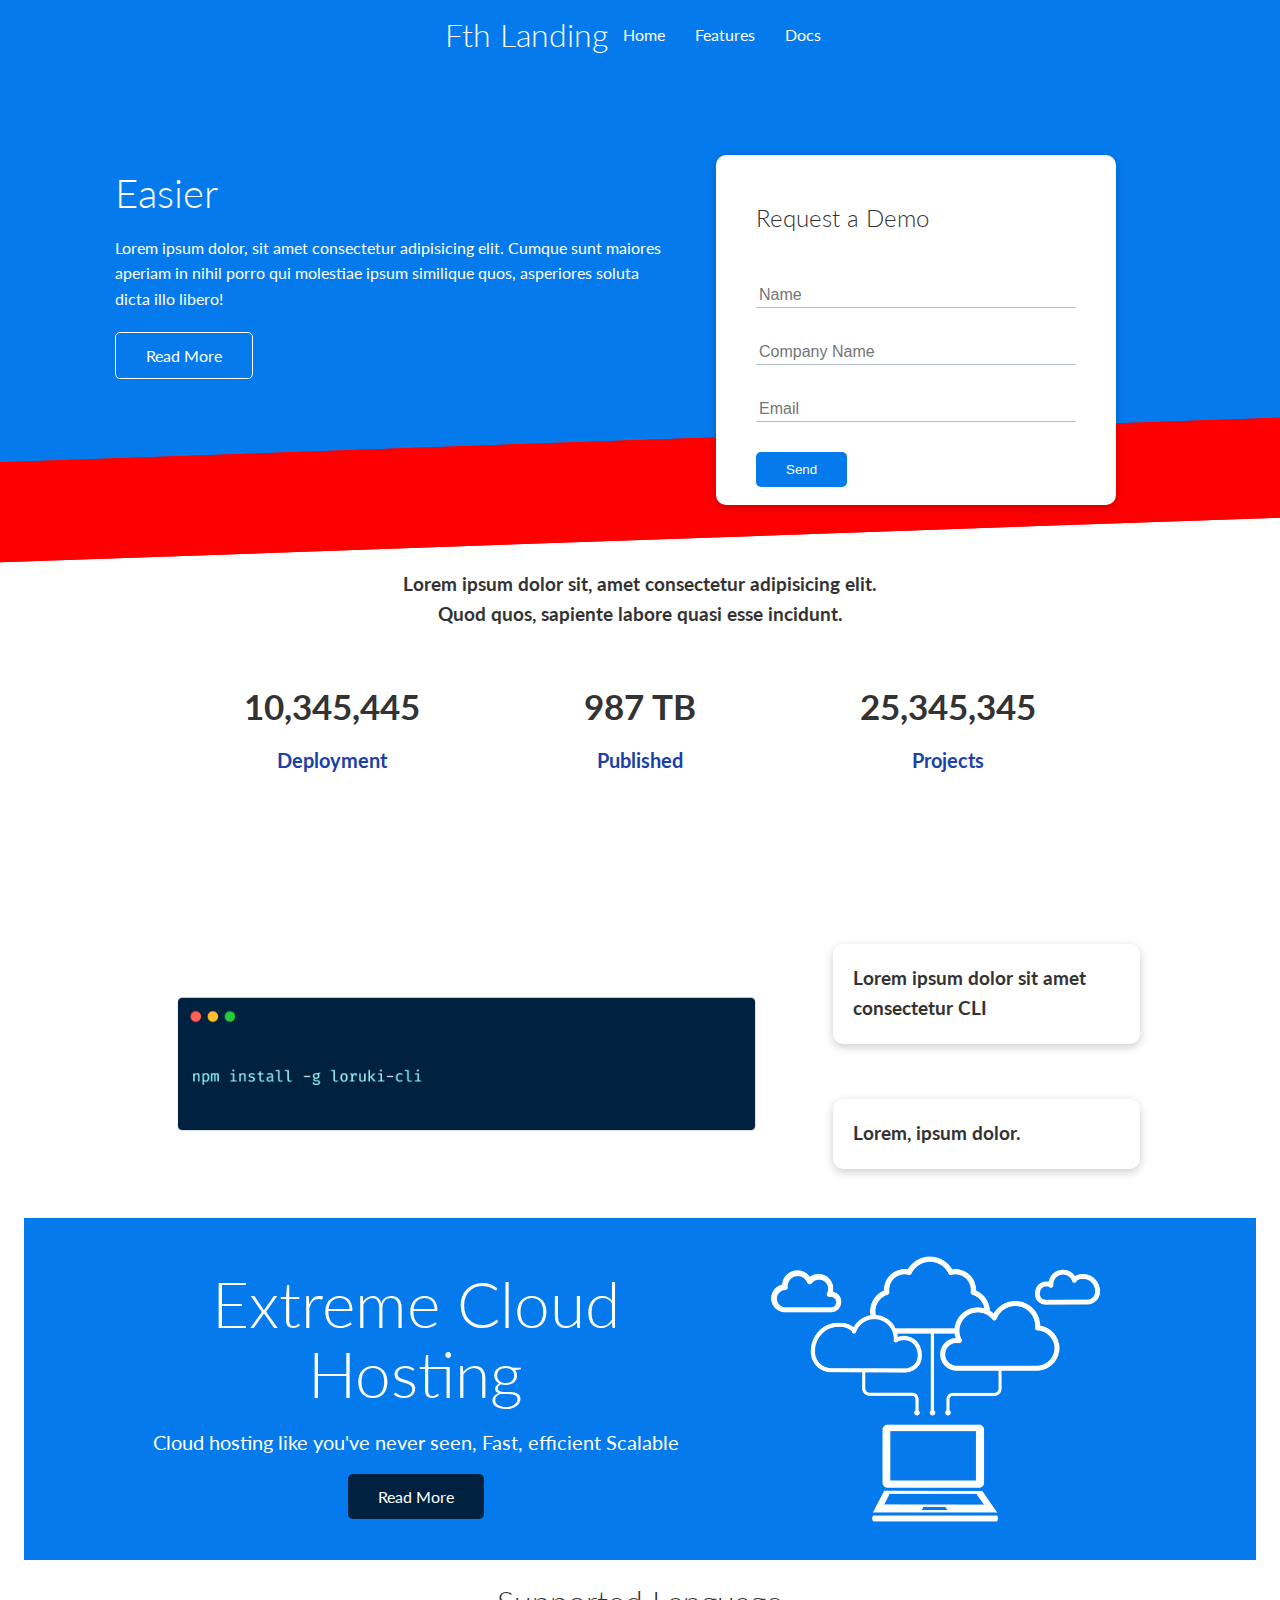
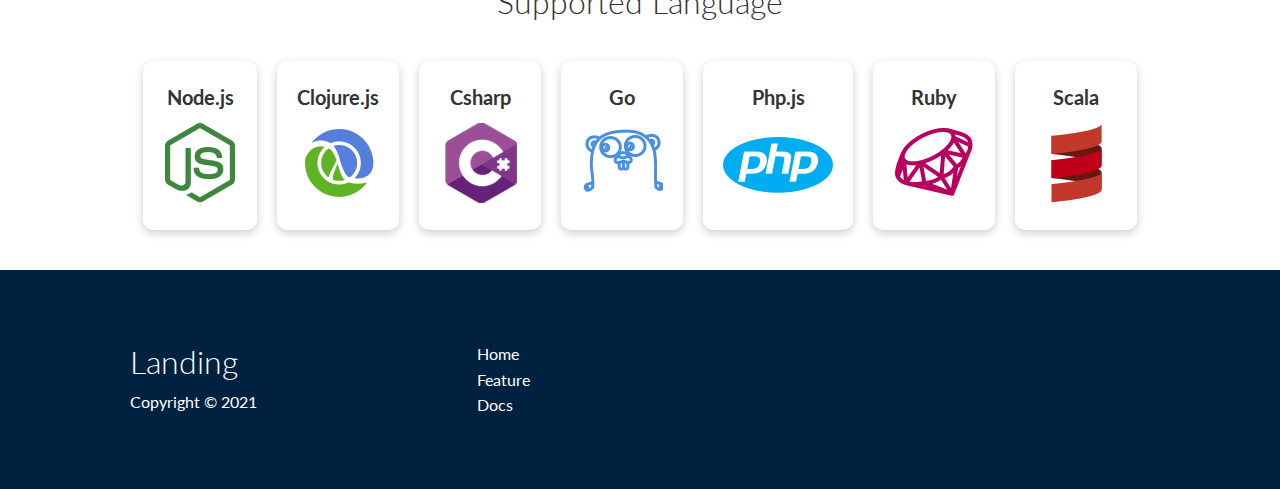
<file: index.html>
<!DOCTYPE html>
<html lang="en">
<head>
    <meta charset="UTF-8">
    <meta http-equiv="X-UA-Compatible" content="IE=edge">
    <meta name="viewport" content="width=device-width, initial-scale=1.0">
    <link rel="stylesheet" href="/css/utilities.css">
    <link rel="stylesheet" href="/css/style.css">
    <link rel="stylesheet" href="https://cdnjs.cloudflare.com/ajax/libs/font-awesome/5.15.3/css/all.min.css" integrity="sha512-iBBXm8fW90+nuLcSKlbmrPcLa0OT92xO1BIsZ+ywDWZCvqsWgccV3gFoRBv0z+8dLJgyAHIhR35VZc2oM/gI1w==" crossorigin="anonymous" referrerpolicy="no-referrer" />
    <title>Landing page, Hosting for everyone</title>
</head>
<body>
    <!-- Navbar -->
    <div class="navbar">
        <div class="container flex">
            <h1 class="logo">Fth Landing </h1>
            <nav>
                <ul>
                    <li><a href="index.html">Home</a></li>
                    <li><a href="feature.html">Features</a></li>
                    <li><a href="docs.html">Docs</a></li>
                </ul>
            </nav>
        </div>
    </div>

    <!-- Show case -->
    <section class="showcase">
        <div class="container grid">
            <div class="showcase-text">
                <h1>Easier</h1>
                <p>Lorem ipsum dolor, sit amet consectetur adipisicing elit. Cumque sunt maiores aperiam in nihil porro qui molestiae ipsum similique quos, asperiores soluta dicta illo libero!</p>
                <a href="features.html" class="btn btn-outline">Read More</a>
            </div>
            <div class="showcase-form card">
                <h2>Request a Demo</h2>

                <form name="contact" method="POST" netlify-honeypot="bot-field" data-netlify="true">

                    <input type="hidden" name="form-name" value="contact">

                    <p class="hidden">
                        <label>Don’t fill this out if you’re human: <input name="bot-field" /></label>
                    </p>

                    <div class="form-control">
                        <input type="text" name="name" placeholder="Name" required>

                    </div>
                    <div class="form-control">
                        <input type="text" name="company" placeholder="Company Name" required>
                    </div>
                    <div class="form-control">
                        <input type="email" name="email" placeholder="Email" required>
                    </div>
                    <input type="submit" value="Send" class="btn btn-primary">
                </form>
            </div>
        </div>
    </section>

    <!-- Stats -->
    <section class="stats">
        <div class="container">
            <h3 class="stats-heading text-center my-1">Lorem ipsum dolor sit, amet consectetur adipisicing elit. Quod quos, sapiente labore quasi esse incidunt.
            </h3>
            <div class="grid grid-3 text-center my-4">
                <div>
                    <i class="fas fa-server fa-3x"></i>
                    <h3>10,345,445</h3>
                    <p class="text-secondary">Deployment</p>
                </div>
                <div>
                    <i class="fas fa-upload fa-3x"></i>
                    <h3>987 TB</h3>
                    <p class="text-secondary">Published</p>
                </div>
                <div>
                    <i class="fas fa-project-diagram fa-3x"></i>
                    <h3>25,345,345</h3>
                    <p class="text-secondary">Projects</p>
                </div>
            </div>
        </div>
    </section>

    <!-- Cli -->
    <section class="cli">
        <div class="container grid">
            <img src="/images/cli.png" alt="">
            <div class="card">
                <h3>Lorem ipsum dolor sit amet consectetur CLI</h3>
            </div>
            <div class="card">
                <h3>Lorem, ipsum dolor.</h3>
            </div>
        </div>
    </section>

    <!-- Cloud -->
    <section class="cloud bg-primary my-2 py-2">
        <div class="container grid">
            <div class="text-center">
                <h2 class="lg">Extreme Cloud Hosting</h2>
                <p class="lead my-1">Cloud hosting like you've never seen, Fast, efficient Scalable</p>
                <a href="feature.html" class="btn btn-dark">Read More</a>
            </div>
            <img src="/images/cloud.png" alt="">
        </div>
    </section>

    <!-- Language -->
    <section class="languages">
        <h2 class="md text-center my-2"> Supported Language</h2>
        <div class="container flex">
            <div class="card">
                <h4>Node.js</h4>
                <img src="/images/logos/node.png" alt="">
            </div>
            <div class="card">
                <h4>Clojure.js</h4>
                <img src="/images/logos/clojure.png" alt="">
            </div>
            <div class="card">
                <h4>Csharp</h4>
                <img src="/images/logos/csharp.png" alt="">
            </div>
            <div class="card">
                <h4>Go</h4>
                <img src="/images/logos/go.png" alt="">
            </div>
            <div class="card">
                <h4>Php.js</h4>
                <img src="/images/logos/php.png" alt="">
            </div>
            <div class="card">
                <h4>Ruby</h4>
                <img src="/images/logos/ruby.png" alt="">
            </div>
            <div class="card">
                <h4>Scala</h4>
                <img src="/images/logos/scala.png" alt="">
            </div>
        </div>
    </section>

    <!-- Footer -->
    <footer class="footer bg-dark py-5">
        <div class="container grid grid-3">
            <div>
                <h1>Landing</h1>
                <p>Copyright &copy; 2021</p>
            </div>
            <nav>
                <ul>
                    <li><a href="index.html">Home</a></li>
                    <li><a href="feature.html">Feature</a></li>
                    <li><a href="docs.html">Docs</a></li>
                </ul>
            </nav>
            <div class="social">
                <a href="#"><i class="fab fa-github fa-2x"></i></a>
                <a href="#"><i class="fab fa-facebook fa-2x"></i></a>
                <a href="#"><i class="fab fa-instagram fa-2x"></i></a>
                <a href="#"><i class="fab fa-twitter fa-2x"></i></a>
            </div>
        </div>
    </footer>
</body>
</html>
</file>
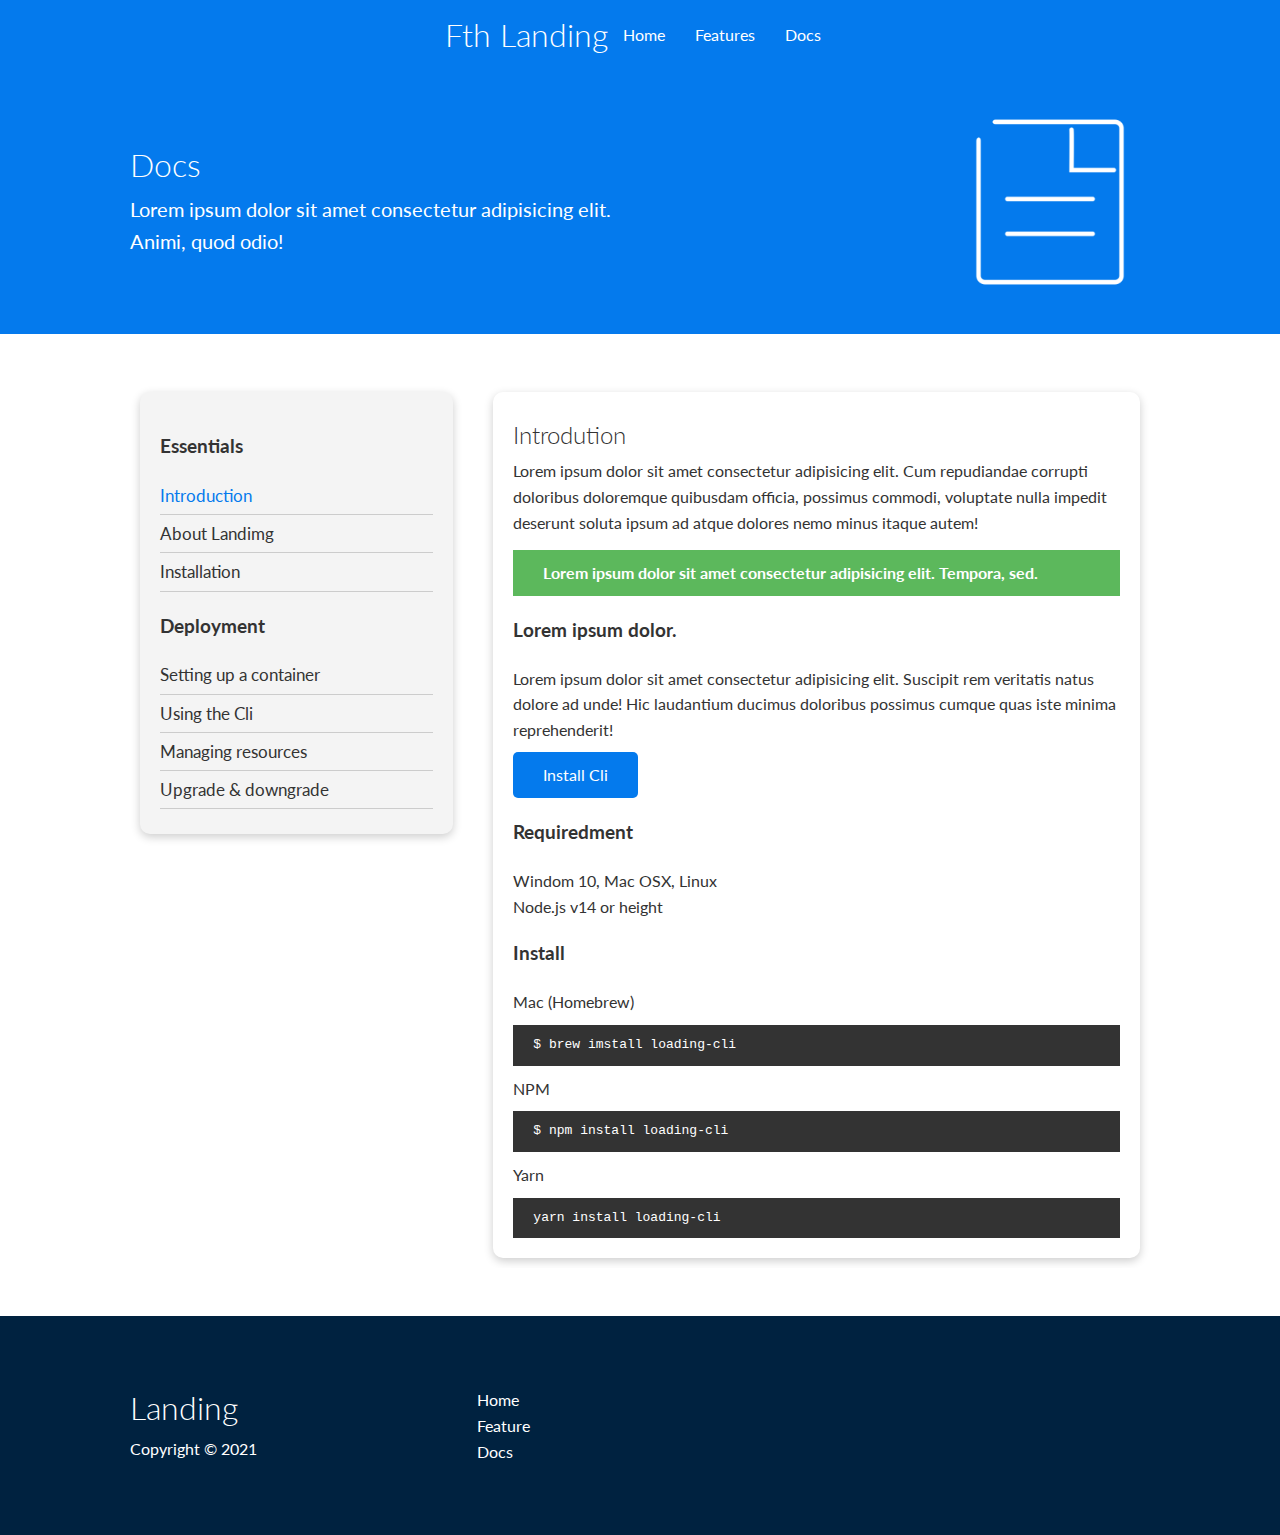
<file: docs.html>
<!DOCTYPE html>
<html lang="en">
<head>
    <meta charset="UTF-8">
    <meta http-equiv="X-UA-Compatible" content="IE=edge">
    <meta name="viewport" content="width=device-width, initial-scale=1.0">
    <link rel="stylesheet" href="/css/utilities.css">
    <link rel="stylesheet" href="/css/style.css">
    <link rel="stylesheet" href="https://cdnjs.cloudflare.com/ajax/libs/font-awesome/5.15.3/css/all.min.css" integrity="sha512-iBBXm8fW90+nuLcSKlbmrPcLa0OT92xO1BIsZ+ywDWZCvqsWgccV3gFoRBv0z+8dLJgyAHIhR35VZc2oM/gI1w==" crossorigin="anonymous" referrerpolicy="no-referrer" />
    <title>Landing page, Hosting for everyone</title>
</head>
<body>
    <!-- Navbar -->
    <div class="navbar">
        <div class="container flex">
            <h1 class="logo">Fth Landing </h1>
            <nav>
                <ul>
                    <li><a href="index.html">Home</a></li>
                    <li><a href="index.html">Features</a></li>
                    <li><a href="index.html">Docs</a></li>
                </ul>
            </nav>
        </div>
    </div>

    <!-- Head -->
    <section class="docs-head bg-primary py-3">
        <div class="container grid">
            <div>
                <h1 class="xl">Docs</h1>
                <p class="lead">Lorem ipsum dolor sit amet consectetur adipisicing elit. Animi, quod odio!</p>
            </div>
            <img src="/images/docs.png" alt="">
        </div>
    </section>

    <!-- Docs main -->
    <section class="docs-main my-4">
        <div class="container grid">
            <div class="card bg-light p-3">
                <h3 class="my-3">Essentials</h3>
                <nav>
                    <ul>
                        <li><a class="text-primary" href="#">Introduction</a></li>
                        <li><a href="#">About Landimg</a></li>
                        <li><a href="#">Installation</a></li>

                    </ul>
                </nav>

                <h3 class="my-3">Deployment</h3>
                <nav>
                    <ul>
                        <li><a href="#">Setting up a container</a></li>
                        <li><a href="#">Using the Cli</a></li>
                        <li><a href="#">Managing resources</a></li>
                        <li><a href="#">Upgrade & downgrade</a></li>

                    </ul>
                </nav>
            </div>
            <div class="card">

                <h2>Introdution</h2>

                <p>Lorem ipsum dolor sit amet consectetur adipisicing elit. Cum repudiandae corrupti doloribus doloremque quibusdam officia, possimus commodi, voluptate nulla impedit deserunt soluta ipsum ad atque dolores nemo minus itaque autem!</p>

                <div class="alert alert-success">
                    <i class="fas fa-info"></i>
                    Lorem ipsum dolor sit amet consectetur adipisicing elit. Tempora, sed.
                </div>

                <h3>Lorem ipsum dolor.</h3>
                <p>Lorem ipsum dolor sit amet consectetur adipisicing elit. Suscipit rem veritatis natus dolore ad unde! Hic laudantium ducimus doloribus possimus cumque quas iste minima reprehenderit!</p>
                <a href="#" class="btn btn-primary">Install Cli</a>


                <h3>Requiredment</h3>
                <ul>
                    <li>Windom 10, Mac OSX, Linux</li>
                    <li>Node.js v14 or height</li>
                </ul>

                <h3>Install</h3>
                <p>Mac (Homebrew)</p>
                <pre><code>$ brew imstall loading-cli</code></pre>
                <p>NPM</p>
                <pre><code>$ npm install loading-cli</code></pre>
                <p>Yarn</p>
                <pre><code>yarn install loading-cli</code></pre>
            </div>
        </div>
    </section>
   

    <!-- Footer -->
    <footer class="footer bg-dark py-5">
        <div class="container grid grid-3">
            <div>
                <h1>Landing</h1>
                <p>Copyright &copy; 2021</p>
            </div>
            <nav>
                <ul>
                    <li><a href="index.html">Home</a></li>
                    <li><a href="feature.html">Feature</a></li>
                    <li><a href="docs.html">Docs</a></li>
                </ul>
            </nav>
            <div class="social">
                <a href="#"><i class="fab fa-github fa-2x"></i></a>
                <a href="#"><i class="fab fa-facebook fa-2x"></i></a>
                <a href="#"><i class="fab fa-instagram fa-2x"></i></a>
                <a href="#"><i class="fab fa-twitter fa-2x"></i></a>
            </div>
        </div>
    </footer>
</body>
</html>
</file>
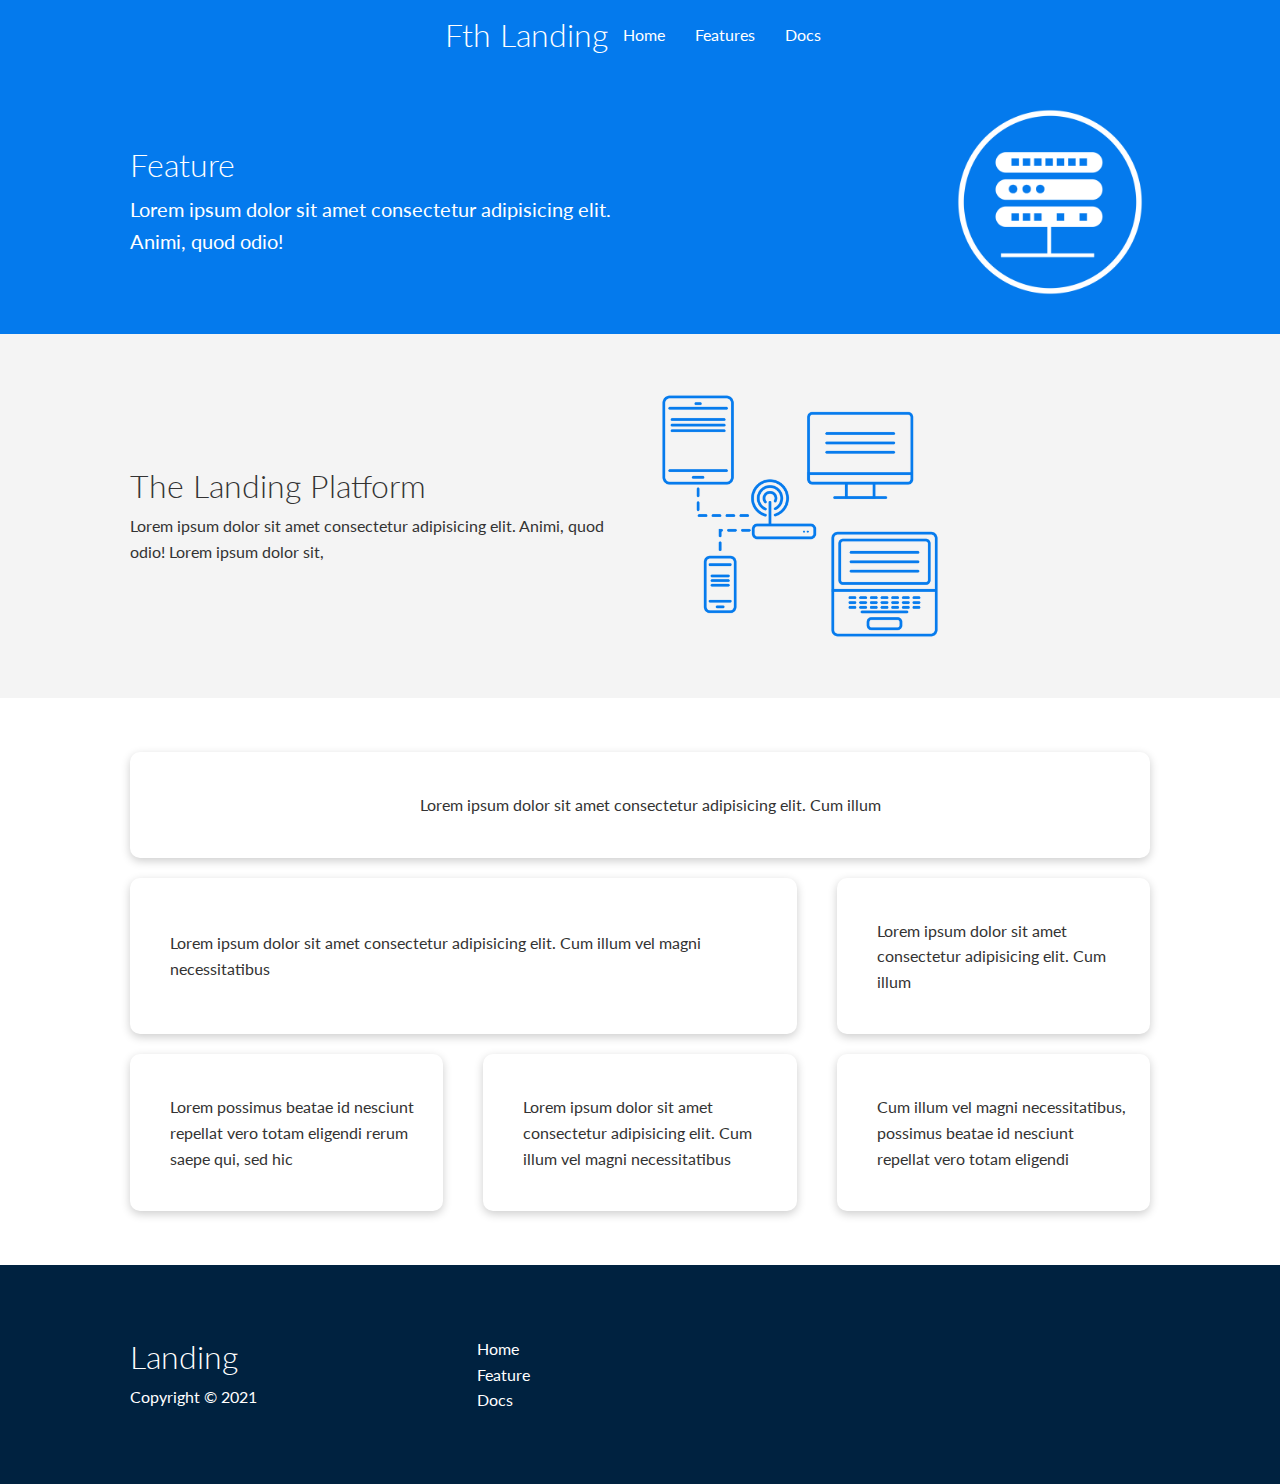
<file: feature.html>
<!DOCTYPE html>
<html lang="en">
<head>
    <meta charset="UTF-8">
    <meta http-equiv="X-UA-Compatible" content="IE=edge">
    <meta name="viewport" content="width=device-width, initial-scale=1.0">
    <link rel="stylesheet" href="/css/utilities.css">
    <link rel="stylesheet" href="/css/style.css">
    <link rel="stylesheet" href="https://cdnjs.cloudflare.com/ajax/libs/font-awesome/5.15.3/css/all.min.css" integrity="sha512-iBBXm8fW90+nuLcSKlbmrPcLa0OT92xO1BIsZ+ywDWZCvqsWgccV3gFoRBv0z+8dLJgyAHIhR35VZc2oM/gI1w==" crossorigin="anonymous" referrerpolicy="no-referrer" />
    <title>Landing page, Hosting for everyone</title>
</head>
<body>
    <!-- Navbar -->
    <div class="navbar">
        <div class="container flex">
            <h1 class="logo">Fth Landing </h1>
            <nav>
                <ul>
                    <li><a href="index.html">Home</a></li>
                    <li><a href="index.html">Features</a></li>
                    <li><a href="index.html">Docs</a></li>
                </ul>
            </nav>
        </div>
    </div>

    <!-- Head -->
    <section class="features-head bg-primary py-3">
        <div class="container grid">
            <div>
                <h1 class="xl">Feature</h1>
                <p class="lead">Lorem ipsum dolor sit amet consectetur adipisicing elit. Animi, quod odio!</p>
            </div>
            <img src="/images/server.png" alt="">
        </div>
    </section>

    <!-- Sub head -->

    <section class="features-sub-head bg-light py-3">
        <div class="container grid">
            <div>
                <h1 class="md"> The Landing Platform</h1>
                <p >Lorem ipsum dolor sit amet consectetur adipisicing elit. Animi, quod odio! Lorem ipsum dolor sit, </p>
            </div>
            <img src="/images/server2.png" alt="">
        </div>
    </section>

    <section class="features-main my-2">
        <div class="container grid grid-3">
            <div class="card flex">
                <i class="fas fa-server fa-3x"></i>
                <p>Lorem ipsum dolor sit amet consectetur adipisicing elit. Cum illum </p>
            </div>
            <div class="card flex">
                <i class="fas fa-laptop-code fa-3x"></i>
                <p>Lorem ipsum dolor sit amet consectetur adipisicing elit. Cum illum vel magni necessitatibus</p>
            </div>
            <div class="card flex">
            
                <i class="fas fa-network-wired fa-3x"></i>
                <p>Lorem ipsum dolor sit amet consectetur adipisicing elit. Cum illum </p>
            </div>
            <div class="card flex">
                <i class="fas fa-upload fa-3x"></i>
                <p>Lorem possimus beatae id nesciunt repellat vero totam eligendi rerum saepe qui, sed hic </p>
            </div>
            <div class="card flex">
                <i class="fas fa-power-off fa-3x"></i>
                <p>Lorem ipsum dolor sit amet consectetur adipisicing elit. Cum illum vel magni necessitatibus</p>
            </div>
            <div class="card flex">
                <i class="fas fa-database fa-3x"></i>
                <p> Cum illum vel magni necessitatibus, possimus beatae id nesciunt repellat vero totam eligendi  </p>
            </div>
        </div>
    </section>

    <!-- Footer -->
    <footer class="footer bg-dark py-5">
        <div class="container grid grid-3">
            <div>
                <h1>Landing</h1>
                <p>Copyright &copy; 2021</p>
            </div>
            <nav>
                <ul>
                    <li><a href="index.html">Home</a></li>
                    <li><a href="feature.html">Feature</a></li>
                    <li><a href="docs.html">Docs</a></li>
                </ul>
            </nav>
            <div class="social">
                <a href="#"><i class="fab fa-github fa-2x"></i></a>
                <a href="#"><i class="fab fa-facebook fa-2x"></i></a>
                <a href="#"><i class="fab fa-instagram fa-2x"></i></a>
                <a href="#"><i class="fab fa-twitter fa-2x"></i></a>
            </div>
        </div>
    </footer>
</body>
</html>
</file>
<file: css/utilities.css>
/* Utilities */
.container {
    max-width: 1100px;
    margin: 0 auto;
    overflow: auto;
    padding: 0 40px;
}

.card {
    background-color: #fff;
    color: #333;
    border-radius: 10px;
    box-shadow: 0 3px 10px rgba(0, 0, 0, 0.2);
    padding: 20px;
    margin: 10px;
}

.btn {
    display: inline-block;
    padding: 10px 30px;
    cursor: pointer;
    background: var(--primary-color);
    color: #fff;
    border: none;
    border-radius: 5px ;
}

.btn-outline {
    background-color: transparent;
    border: 1px #fff solid;
}

.btn:hover {
    transform: scale(0.98);
}

/* Blackground & color button */
.bg-primary, .btn-primary {
    background-color: var(--primary-color);
    color: #fff ;
}

.bg-secondary, .btn-secondary {
    background-color: var(--secondary-color);
    color: #fff ;
}

.bg-dark, .btn-dark {
    background-color: var(--dark-color);
    color: #fff ;
}

.bg-light, .btn-light {
    background-color: var(--light-color);
    color: #333 ;
}

.bg-primary a, .btn-primary a,
.bg-secondary a, .btn-secondary a,
.bg-dark a, .btn-dark a {
    color: #fff;
}

/* Text color */
.text-primary {
    color: var(--primary-color);
}

.text-secondary {
    color: var(--secondary-color);
}

.text-dark {
    color: var(--dark-color); 
}

.text-light {
    color: var(--light-color);
}

/* Text sizes */
.lead {
    font-size: 20px;
} 

.sm{
    font-size: 1rem;
}

.md {
    font-size: 2rem;
}

.lg {
    font-size: 4rem;
}

.text-center {
    text-align: center;
}

/* Alert */
.alert {
    background-color: var(--light-color);
    padding: 10px 20px;
    font-weight: bold;
    margin: 15px 0;
}

.alert i {
    margin-right: 10px;
}

.alert-success {
    background-color: var(--succes-color);
    color: #fff;
}

.alert-error {
    background-color: var(--error-color);
    color: #fff;
}

.flex {
    display: flex;
    justify-content: center;
    align-items: center;
    height: 100%;
}

.grid {
    display: grid;
    grid-template-columns: repeat(2, 1fr);
    gap: 20px;
    justify-content: center;
    align-items: center;
    height: 100%;
}

.grid-3 {
    grid-template-columns: repeat(3, 1fr);
}

/* Margin */
.my-1 {
    margin: 1rem ;
}

.my-2 {
    margin: 1.5rem ;
}

.my-3 {
    margin: 2rem ;
}

.my-4 {
    margin: 3rem ;
}

.my-5 {
    margin: 4rem;
}

/* padding */
.py-1 {
    padding: 1rem 0;
}

.py-2 {
    padding: 1.5rem 0;
}

.py-3 {
    padding: 2rem 0;
}

.py-4 {
    padding: 3rem 0;
}

.py-5 {
    padding: 4rem 0;

}
</file>
<file: css/style.css>
@import url('https://fonts.googleapis.com/css2?family=Lato:wght@300&display=swap');

:root {
    --primary-color: #047aed;
    --secondary-color: #1c3fa8;
    --dark-color: #002240;
    --light-color: #f4f4f4;
    --succes-color: #5cb85c;
    --error-color: #d9534f;
}

* {
    box-sizing: border-box;
    padding: 0;
    margin: 0;
}

body {
    font-family: 'Lato', sans-serif;
    color: #333;
    line-height: 1.6;
}

ul{
    list-style-type:  none;
}

a {
    text-decoration: none;
    color: #333;
}

h1, h2 {
    font-weight: 300;
    line-height: 1.1;
    margin: 10px 0;
}

p {
    margin: 10px 0;
}

code, pre {
    background: #333;
    color: #fff;
    padding: 10px;
}

.hidden {
    visibility: hidden;
    height: 0;
}

img {
    width: 100%;
}

.navbar {
    background-color: #047aed;
    color: #fff;
    height: 70px;
}

.navbar ul {
 display: flex;
}

.navbar a{
    color: #fff;
    padding: 10px;
    margin: 0 5px;
}

.navbar a:hover {
    border-bottom: 2px #fff solid;
}


/* .navbar .flex {
    justify-content: space-between;
} */
/* Showcase */
.showcase{
    height: 400px;
    background-color: var(--primary-color);
    color: white;
    position: relative;
}

.showcase h1 {
    font-size: 40px;
}

.showcase p {
    margin: 20px 0;
}

.showcase .grid {
    overflow: visible;
    grid-template-columns: 55% 45%;
    gap: 30px;
}

.showcase-text {
    animation: slideInFromLeft 1s ease-in;
}

.showcase-form {
    position: relative;
    top: 60px;
    height: 350px;
    width: 400px;
    padding: 40px;
    z-index: 100;
    animation: slideInFromRight 1s ease-in;
}

.showcase-form .form-control {
    margin: 30px 0;
}

.showcase-form input[type='text'],
.showcase-form input[type='email'] {
    border: 0;
    border-bottom: 1px solid #b4becb;
    width: 100%;
    padding: 3px;
    font-size: 16px;
}

.showcase-form input:focus {
    outline: none;
}

.showcase::before,
.showcase::after {
    content: '';
    position: absolute;
    height: 100px;
    bottom: -70px;
    right: 0;
    left: 0;
    background: red;
    transform: skewY(-2deg);
    -webkit-transform: skewY(-2deg);
    -moz-transform: skewY(-2deg);
    -ms-transform: skewY(-2deg);
}

/* Stats */
.stats {
    padding: 100px;
    animation: slideInFromBottom 1s ease-in;
}

.stats-heading {
    max-width: 500px;
    margin: auto;
}

.stats .grid h3 {
    font-size: 35px;
}

.stats .grid p {
    font-size: 20px;
    font-weight: bold;
}

/* cli */
.cli .grid {
    grid-template-columns: repeat(3, 1fr);
    grid-template-rows: repeat(2, 1fr);
}

.cli .grid > *:first-child {
    grid-column: 1 / span 2;
    grid-row: 1 / span 2;
}

/* Cloud */
.cloud .grid {
    grid-template-columns: 4fr 3fr;
}

/* Languages */

.languages .flex {
    flex-wrap: wrap;
}

.languages .card {
    text-align: center;
    margin: 18px 10px 40px;
    transition: transfrom 0.2s ease-in;
}

.languages .card h4 {
    font-size: 20px;
    margin-bottom: 10px;
}

.languages .card:hover {
    transform: translateY(-15px);
}

/* Feature */
.features-head img, .docs-head img{
    width: 200px;
    justify-self: flex-end;
}

.features-sub-head img {
    width: 300px;
    justify-content: flex-end;
}

.features-main .card > i {
    margin-right: 20px;
}

.features-main .grid > *:first-child {
    grid-column: 1 / span 3;
}

.features-main .grid > *:nth-child(2) {
    grid-column: 1 / span 2;
}

.features-main .grid {
    padding: 30px;
}

/* Docs */
.docs-main h3 {
    margin: 20px 0;
}

.docs-main .grid {
    grid-template-columns: 1fr 2fr;
    align-items: flex-start;
}

.docs-main nav li {
    font-size: 17px;
    padding-bottom: 5px;
    margin-bottom: 5px;
    border-bottom: 1px #ccc solid;
}

.docs-main a:hover {
    font-weight: bold;
}

/* Footer */
.footer .social a {
    margin: 0 10px;
}


/* Animation */
@keyframes slideInFromLeft {
    0% {
        transform: translateX(-100%);
    }

    100% {
        transform: translateX(0);
    }
}

@keyframes slideInFromRight {
    0% {
        transform: translateX(100%);
    }

    100% {
        transform: translateX(0);
    }
}

@keyframes slideInFromTop {
    0% {
        transform: translateY(-100%);
    }

    100% {
        transform: translateX(0);
    }
}

@keyframes slideInFromBottom {
    0% {
        transform: translateY(100%);
    }

    100% {
        transform: translateX(0);
    }
}
/* Tablets and under */
@media(max-width: 768px) {
    .grid, .showcase .grid, .stats .grid, .cli .grid,
    .cloud .grid, .features-main .grid, .docs-main .grid{
        grid-template-columns: 1fr;
        grid-template-rows: 1fr;
    }

    .showcase {
        height: auto;
    }

    .showcase-text {
        text-align: center;
        margin-top: 40px;
        animation: slideInFromTop 4s ease-in;
    }

    .showcase-form {
        justify-self: center;
        margin: auto;
        animation: slideInFromBottom 1s ease-in;
    }

    .cli .grid > *:first-child {
        grid-column: 1 ;
        grid-row: 1;
    }

    .features-head, .features-sub-head, .docs-head {
        text-align: center;
    }

    .features-head img, .features-sub-head img, .docs-head img{
        justify-self: center;
    }

    .features-main .grid >  *:first-child,
    .features-main .grid > *:nth-child(2) {
        grid-column: 1;
    }
}

/* Mobile */
@media (max-width: 500px) {
    .navbar {
        height: 110px;
    }

    .navbar .flex {
        flex-direction: column;
    }

    .navbar ul {
        padding: 10px;
        background-color: rgba(0, 0, 0, 0.1);
    }
}
</file>
